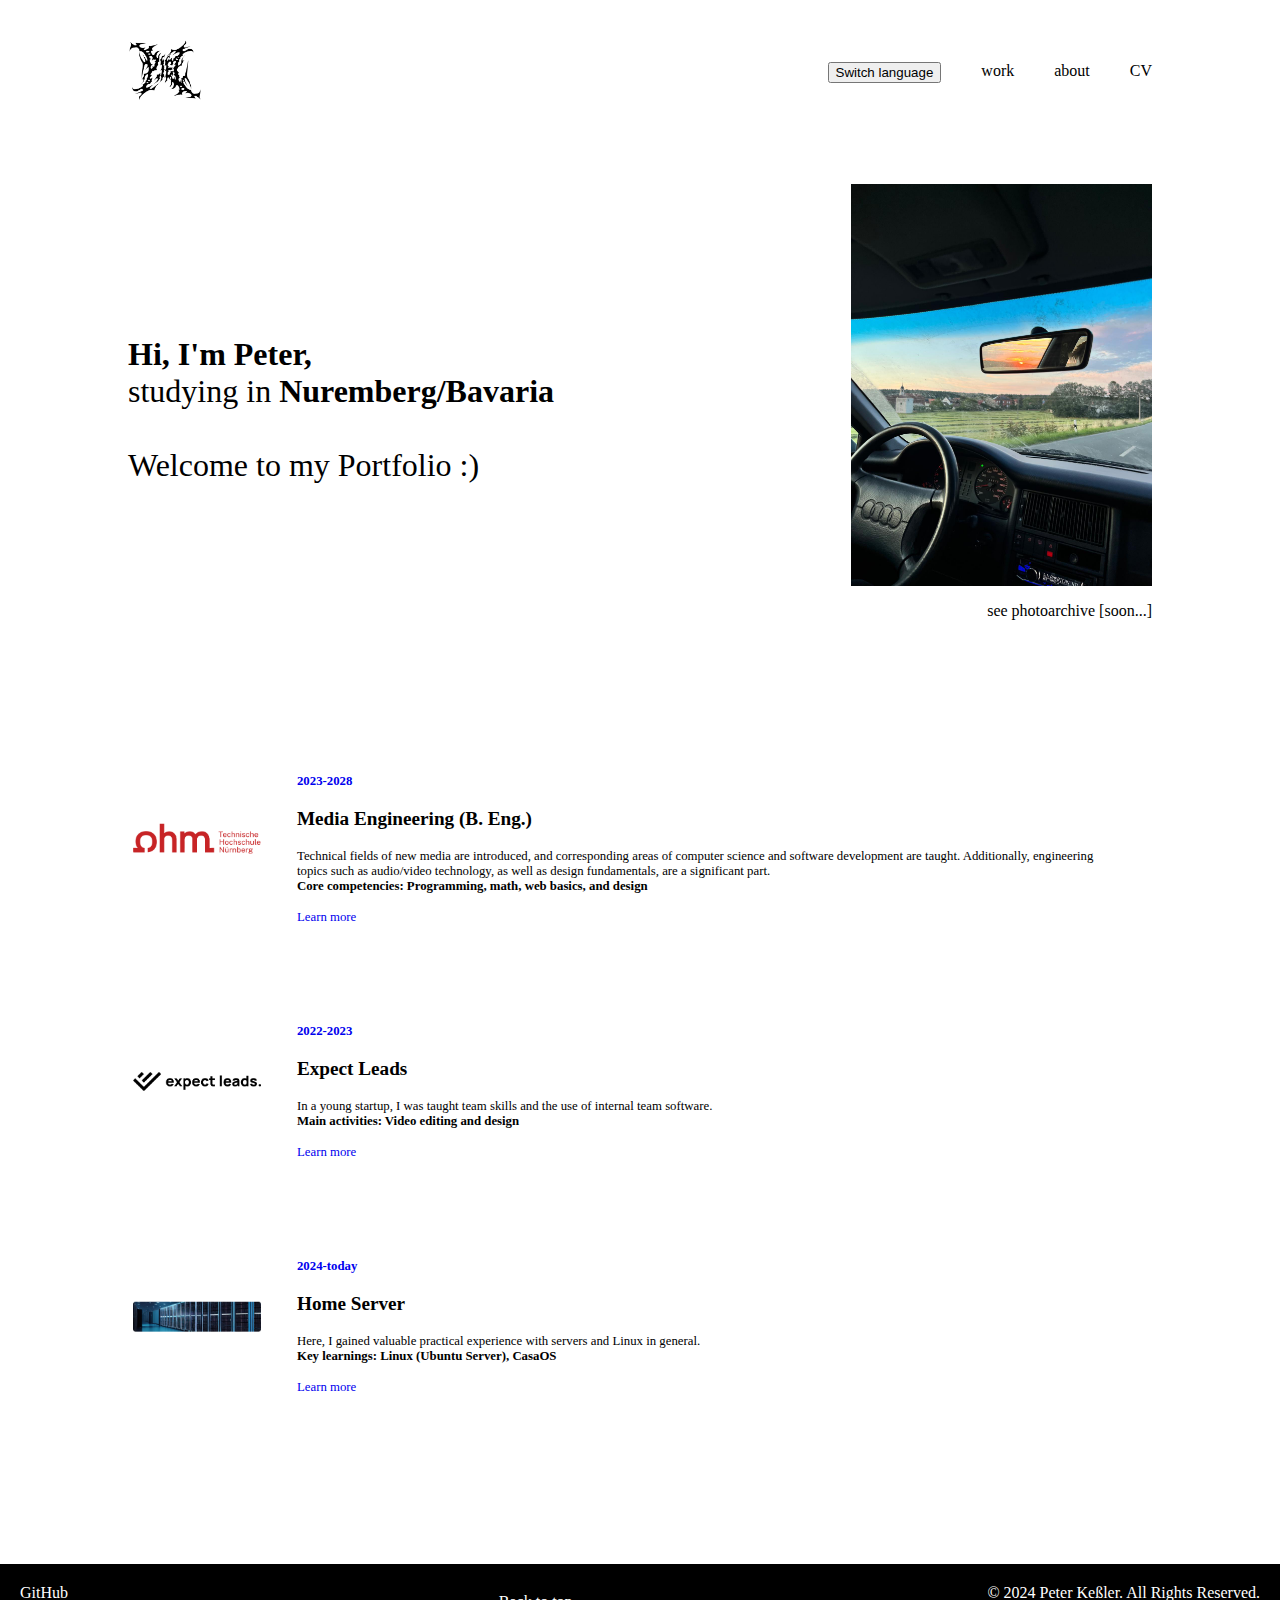
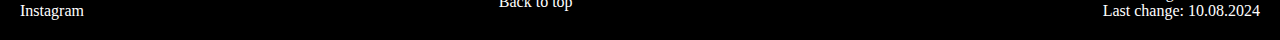
<file: index.html>
<!DOCTYPE html>
<html lang="en">

<head>
    <meta charset="UTF-8">
    <meta name="viewport" content="width=device-width, initial-scale=1.0">
    <title>Peters Portfolio</title>
    <link rel="stylesheet" type="text/css" href="mainstyle.css">
    <link rel="icon" type="image/x-icon" href="/img/logo_weiß.png">
</head>

<body>
    <!-- Navigation bars-->
    <div class="navbar" id="navbar">
        <a href="index.html"><img src="/img/logo.png" class="logo"></a>


        <!-- Deutsch -->
        <div class="nav-links" data-lang="de" style="display: none;" data-display="flex">
            <div>
                <button onclick="switchLanguage()">Sprache ändern</button>
            </div>
            <a href="#work-section">werdegang</a>
            <a href="about.html">persönliches</a>
            <a href="https://drive.google.com/file/d/1Klc5VERq2VqXA96aXJmrSmJmas15QENY/view?usp=sharing"
                target="_blank">CV</a>
        </div>

        <!-- Englisch -->
        <div class="nav-links" data-lang="en" data-display="flex">
            <div>
                <button onclick="switchLanguage()">Switch language</button>
            </div>
            <a href="#work-section">work</a>
            <a href="about.html">about</a>
            <a href="https://drive.google.com/file/d/1Klc5VERq2VqXA96aXJmrSmJmas15QENY/view?usp=sharing"
                target="_blank">CV</a>
        </div>
    </div>


    <!-- Mobile Navbar-->
    <div class="mobilenavbar">
        <a href="index.html"><img src="/img/logo.png" class="logo"></a>
        <div class="burger-menu" id="burger-menu">☰</div>
    </div>
    <div class="mobile-menu">
        <button onclick="switchLanguage()">Switch<br>Language</button>
        <a href="#work-section">work</a>
        <a href="about.html">about</a>
        <a href="https://drive.google.com/file/d/1Klc5VERq2VqXA96aXJmrSmJmas15QENY/view?usp=sharing"
            target="_blank">CV</a>
    </div>



    <!-- Main Page-->
    <div class="contents">
        <div class="main-section">
            <!-- Deutsch -->
            <div class="main-text" data-lang="de" style="display: none;" data-display="block">
                <p>
                    <b>Hi, ich bin Peter,</b><br>
                    Student aus <b>Nürnberg/Bayern</b><br><br>
                    Willkommen auf meinem Portfolio :)
                </p>
            </div>
            <!-- Englisch -->
            <div class="main-text" data-lang="en" data-display="block">
                <p>
                    <b>Hi, I'm Peter,</b><br>
                    studying in <b>Nuremberg/Bavaria</b><br><br>
                    Welcome to my Portfolio :)
                </p>
            </div>

            <div class="sidebar">
                <img src="/img/placeholder.jpg" class="place-holder">
                <p>see photoarchive [soon...]</p>
            </div>
        </div>

        <div class="work-section" id="work-section">


            <div class="work-box">
                <div class="work-photo">
                    <a href="inarbeit.html"><img src="/img/work/th_ohm.png"></a>
                </div>
                <a href="inarbeit.html"></a>
                <!-- Deutsch -->
                <div class="work-text" data-lang="de" style="display: none;"><a
                        href="inarbeit.html">
                        <h4>2023-2028</h4>
                        <h3>Media Engineering (B. Eng.)</h3>
                        <p>
                            Es werden technische Bereiche der neuen Medien nahegebracht und entsprechende Gebiete der
                            Informatik und Softwareentwicklung unterrichtet. Außerdem sind ingenieurwissenschaftliche
                            Themen wie Audio / Video-Technik, sowie Designgrundlagen ein großer Teil. <br>
                            <b class="highlighted-text">Kernkompetenzen: Programmieren, Mathe, Webgrundlagen und
                                Design</b>
                        </p>
                    </a>
                    <a class="learn-more" href="inarbeit.html">Mehr Infos</a><a href="inarbeit.html"></a>
                </div>

                <!-- Englisch -->
                <div class="work-text" data-lang="en" data-display="block"><a href="inarbeit.html">
                        <h4>2023-2028</h4>
                        <h3>Media Engineering (B. Eng.)</h3>
                        <p>
                            Technical fields of new media are introduced, and corresponding areas of computer science
                            and
                            software development are taught. Additionally, engineering topics such as audio/video
                            technology, as
                            well as design fundamentals, are a significant part. <br>
                            <b class="highlighted-text">Core competencies: Programming, math, web basics, and design</b>
                        </p>
                    </a>
                    <a class="learn-more" href="inarbeit.html">Learn more</a><a href="inarbeit.html"></a>
                </div>
            </div>

            <div class="work-box">
                <div class="work-photo">
                    <a href="inarbeit.html"><img src="/img/work/expect_leads.png"></a>
                </div>
                <a href="inarbeit.html"></a>
                <!-- Deutsch-->
                <div class="work-text" data-lang="de" style="display: none;" data-display="block"><a
                        href="inarbeit.html">
                        <h4>2022-2023</h4>
                        <h3>Expect Leads
                        </h3>
                        <p>
                            In einem jungen Startup wurden mir Teamfahigkeiten und der Umgang mit teaminterner Software
                            mit auf den Weg gegeben.<br>
                            <b class="highlighted-text">Haupttatigkeit: Videoschnitt und Design</b>
                        </p>
                    </a>
                    <a class="learn-more" href="inarbeit.html">Mehr Infos</a><a href="inarbeit.html"></a>
                </div>

                <!-- Englisch-->
                <div class="work-text" data-lang="en" data-display="block"><a href="inarbeit.html">
                        <h4>2022-2023</h4>
                        <h3>Expect Leads
                        </h3>
                        <p>
                            In a young startup, I was taught team skills and the use of internal team software.<br>
                            <b class="highlighted-text">Main activities: Video editing and design</b>
                        </p>
                    </a>
                    <a class="learn-more" href="inarbeit.html">Learn more</a><a href="inarbeit.html"></a>
                </div>
            </div>

            <div class="work-box">
                <div class="work-photo">
                    <a href="inarbeit.html"><img src="/img/work/home_server.png"></a>
                </div>
                <a href="inarbeit.html"></a>
                <!-- Deutsch-->
                <div class="work-text" data-lang="de" style="display: none;" data-display="block"><a
                        href="inarbeit.html">
                        <h4>2024-jetzt</h4>
                        <h3>Home Server
                        </h3>
                        <p>
                            Hier konnte ich gute praktische Erfahrung im Bezug auf Server und Linux allgemein
                            sammeln.<br>
                            <b class="highlighted-text">Key-Learnings: Linux (Ubuntu Server), CasaOS</b>
                        </p>
                    </a>
                    <a class="learn-more" href="inarbeit.html">Mehr Infos</a><a href="inarbeit.html"></a>
                </div>
                <!-- Englisch-->
                <div class="work-text" data-lang="en" data-display="block"><a href="inarbeit.html">
                        <h4>2024-today</h4>
                        <h3>Home Server
                        </h3>
                        <p>
                            Here, I gained valuable practical experience with servers and Linux in general.<br>
                            <b class="highlighted-text">Key learnings: Linux (Ubuntu Server), CasaOS</b>
                        </p>
                    </a>
                    <a class="learn-more" href="inarbeit.html">Learn more</a><a href="inarbeit.html"></a>
                </div>
            </div>
        </div>
    </div>


    <!-- Footer-->
    <div class="footer-section-de" data-lang="de" style="display: none;">

        <div class="footer-links">
            <a href="https://github.com/xipiet" target="_blank">GitHub</a>
            <a href="https://instagram.com/piet.kxs" target="_blank">Instagram</a>
        </div>

        <div class="back-top">
            <a href="#navbar">Nach oben</a>
        </div>

        <div class="ty">
            Danke für's <br> scrollen :)
        </div>

        <div class="footer-rechts">
            © 2024 Peter Keßler. Alle Rechte vorbehalten. <br>
            Letzte Änderung: 10.08.2024
        </div>

    </div>

    <div class="footer-section-en" data-lang="en" style="display:flex;">

        <div class="footer-links">
            <a href="https://github.com/xipiet" target="_blank">GitHub</a>
            <a href="https://instagram.com/piet.kxs" target="_blank">Instagram</a>
        </div>

        <div class="back-top">
            <a href="#navbar">Back to top</a>
        </div>

        <div class="ty">
            <p> Thanks for <br> scrolling :) </p>
        </div>

        <div class="footer-rechts">
            © 2024 Peter Keßler. All Rights Reserved. <br>
            Last change: 10.08.2024
        </div>

    </div>

    <script>
        function switchLanguage() {
            const currentLang = document.documentElement.lang;
            const newLang = currentLang === 'en' ? 'de' : 'en';
            document.documentElement.lang = newLang;

            document.querySelectorAll('[data-lang]').forEach(element => {
                element.style.display = element.getAttribute('data-lang') === newLang ? element.getAttribute('data-display') : 'none';
            });
        }

        document.addEventListener('DOMContentLoaded', function () {
            const burgerMenu = document.getElementById('burger-menu');
            const mobileMenu = document.querySelector('.mobile-menu');


            burgerMenu.addEventListener('click', function () {
                mobileMenu.classList.toggle('open');
            });
        });

    </script>
</body>

</html>
</file>
<file: mainstyle.css>
body,
html {
    font-family: 'Aptos';
    margin: 0;
    padding: 0;
    scroll-behavior: smooth;
}

.navbar {
    display: flex;
    justify-content: space-between;
    align-items: center;
    padding: 40px 10%;
}

.logo {
    height: 60px;
}

.nav-links {
    display: flex;
    gap: 40px;
}

.nav-links a {
    text-decoration: none;
    color: black;
}

.contents {
    padding: 40px 10%;
    align-items: center;
    padding-bottom: 10%;
}

.main-section {
    display: flex;
    justify-content: space-between;
    align-items: center;
    padding-bottom: 80px;
}

.main-text {
    flex: 1;
    margin-right: 20px;
    font-size: 2.5vw
}

.sidebar {
    flex: 1;
    display: flex;
    flex-direction: column;
    align-items: end;
}

.place-holder {
    max-width: 60%;
    height: auto;
}

.work-box {
    display: flex;
    align-items: center;
    transition: all .35s;
}

.work-text {
    padding: 4%;
}

.work-text p {
    color: #000;
    font-size: 1vw;
}

.work-box h3 {
    color: #000;
    font-size: 1.5vw;
}

.work-box h4 {
    color: #00e;
    font-size: 1vw;
}

.work-text a {
    text-decoration: none;
    font-size: 1vw;
}

.work-photo img {
    width: 10vw;
    padding: 4%;
}

.work-box:hover {
    transform: scale(1.02);
    transition: all .5s;
}

.footer-section-de,
.footer-section-en {
    display: flex;
    background-color: black;
    padding: 20px;
    flex-direction: row;
    justify-content: space-between;
    align-items: center;
    position: relative;
}

.footer-links {
    display: flex;
    flex-direction: column;
    align-items: flex-start;
}

.footer-links a {
    color: white;
    text-decoration: none;
}

.footer-rechts {
    color: white;
    text-align: end;
}


.back-top a {
    color: white;
    text-decoration: none;
}

.mobilenavbar,
.mobile-menu,
.ty {
    display: none;
}

/* Mobile-Optimierung */
@media (max-width: 768px) {
    .contents {
        padding: 0;
    }

    .work-photo{
        justify-content: baseline;
    }

    .ty {
        display: block;
        text-align: center;
        color: white;
        font-size:small;
    }

    .back-top {
        display: none;
    }

    .footer-section-de,
    .footer-section-en {
        padding: 4%;
    }

    .footer-rechts {
        max-width: 40%;
        font-size: small;
    }

    .footer-links{
        font-size: small;
    }

    .navbar {
        display: none;
    }

    .mobilenavbar {
        display: flex;
        justify-content: space-between;
        align-items: center;
        padding: 20px;
    }

    .burger-menu {
        font-size: 2rem;
        cursor: pointer;
        display: block;
    }

    .mobile-menu {
        display: none;
        flex-direction: column;
        width: 100%;
        background-color: #cccc;
        align-items: center;
    }

    .mobile-menu a {
        padding: 10px;
        text-align: center;
        text-decoration: none;
        color: black;
    }

    .mobile-menu button {
        margin: 15px;
    }

    .mobile-menu.open {
        display: flex;
    }

    .main-section {
        flex-direction: column;
        text-align: center;
    }

    .work-section {
        display: flex;
        align-items: center;
        flex-direction: column;
    }

    .main-text {
        width: 80%;
        font-size: xx-large;
        margin: 0;
        margin-bottom: 40%;
    }

    .sidebar {
        align-items: center;
        margin-bottom: 40%;
    }

    .work-box {
        flex-direction: column;
        align-items: center;
        text-align: center;
        margin-bottom: 28vw;
        max-width: 80%;
    }

    .work-photo img {
        width: 60%;
        padding: 0;
        margin-bottom: 10px;
    }

    .work-text {
        padding: 0;
    }

    .work-box h3 {
        font-size: 4vw;
    }

    .work-box h4 {
        font-size: 3.5vw;
    }

    .work-text p {
        font-size: 3.5vw;
    }

    .work-text .highlighted-text {
        display: block;
        margin-top: 2vw;
    }

    .work-text a {
        font-size: 3.5vw;
        
    }

    .work-text .learn-more {
        display: none;
    }
}
</file>
